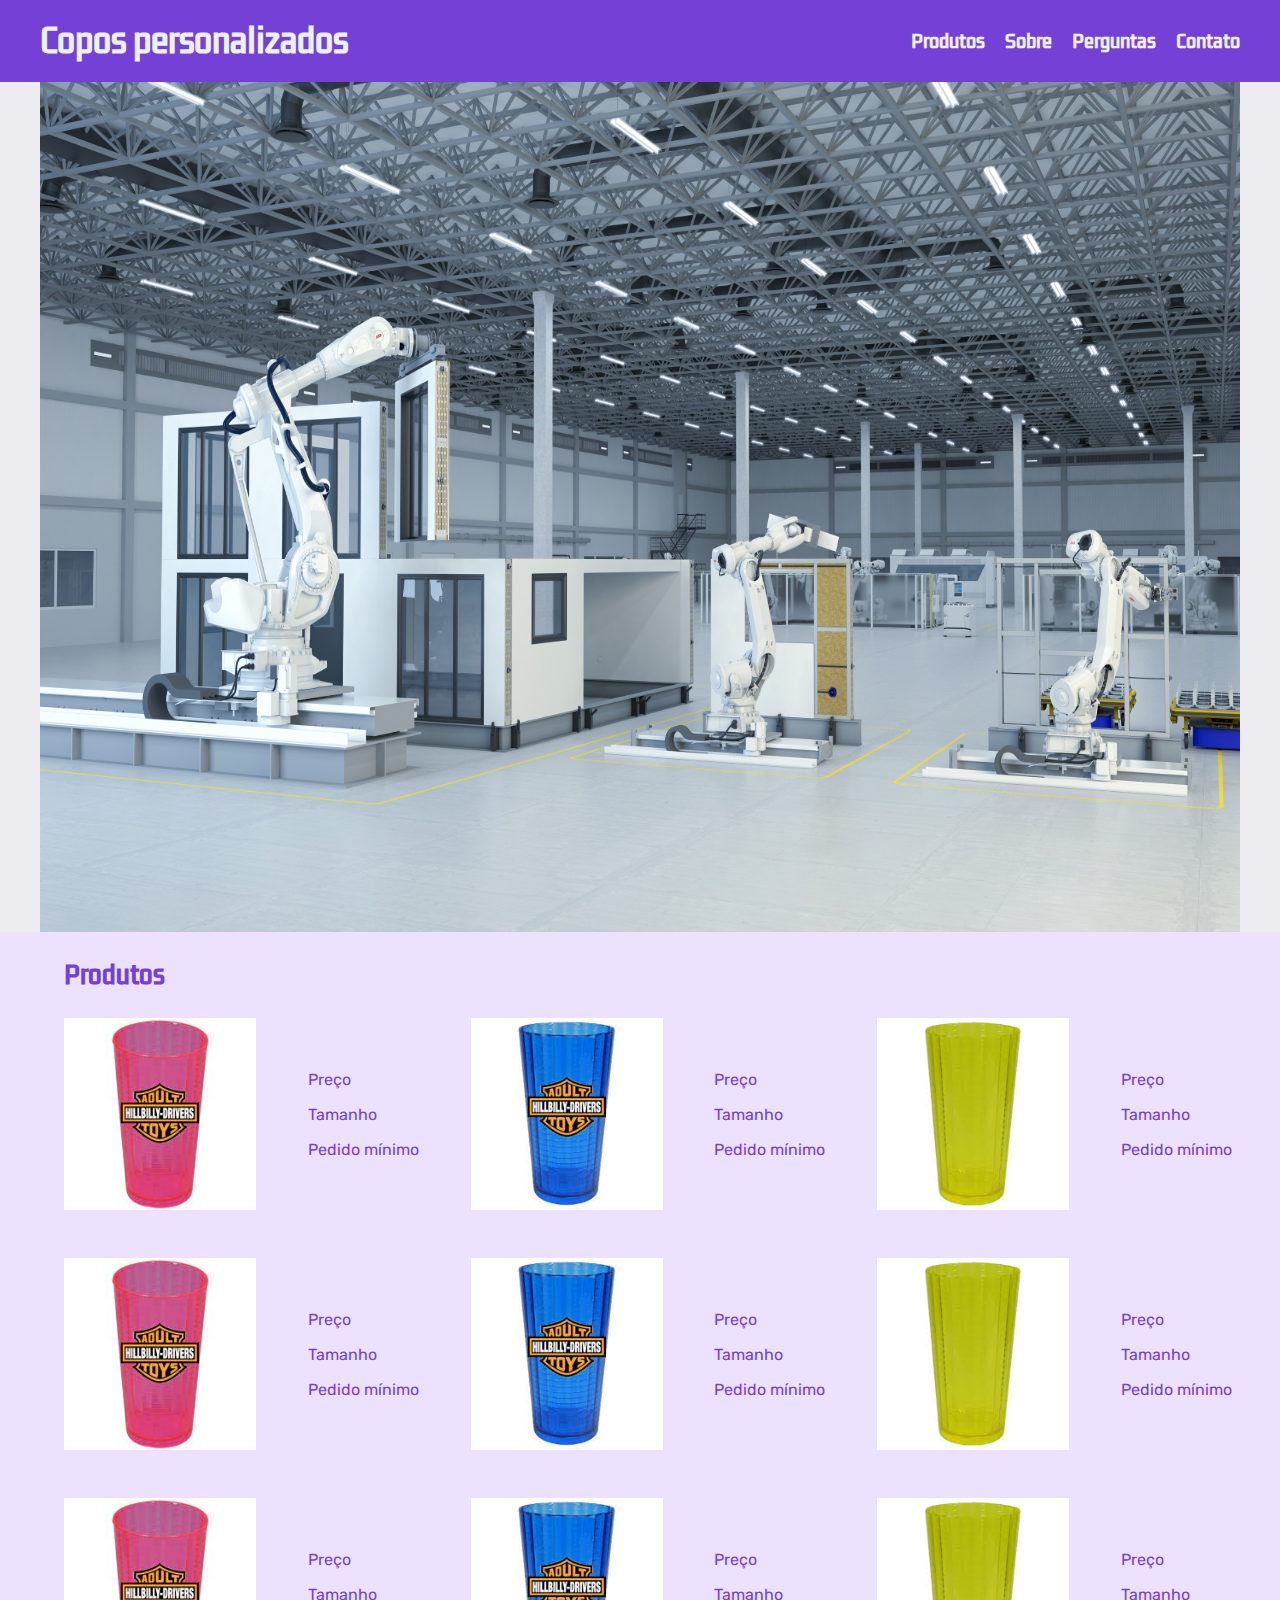
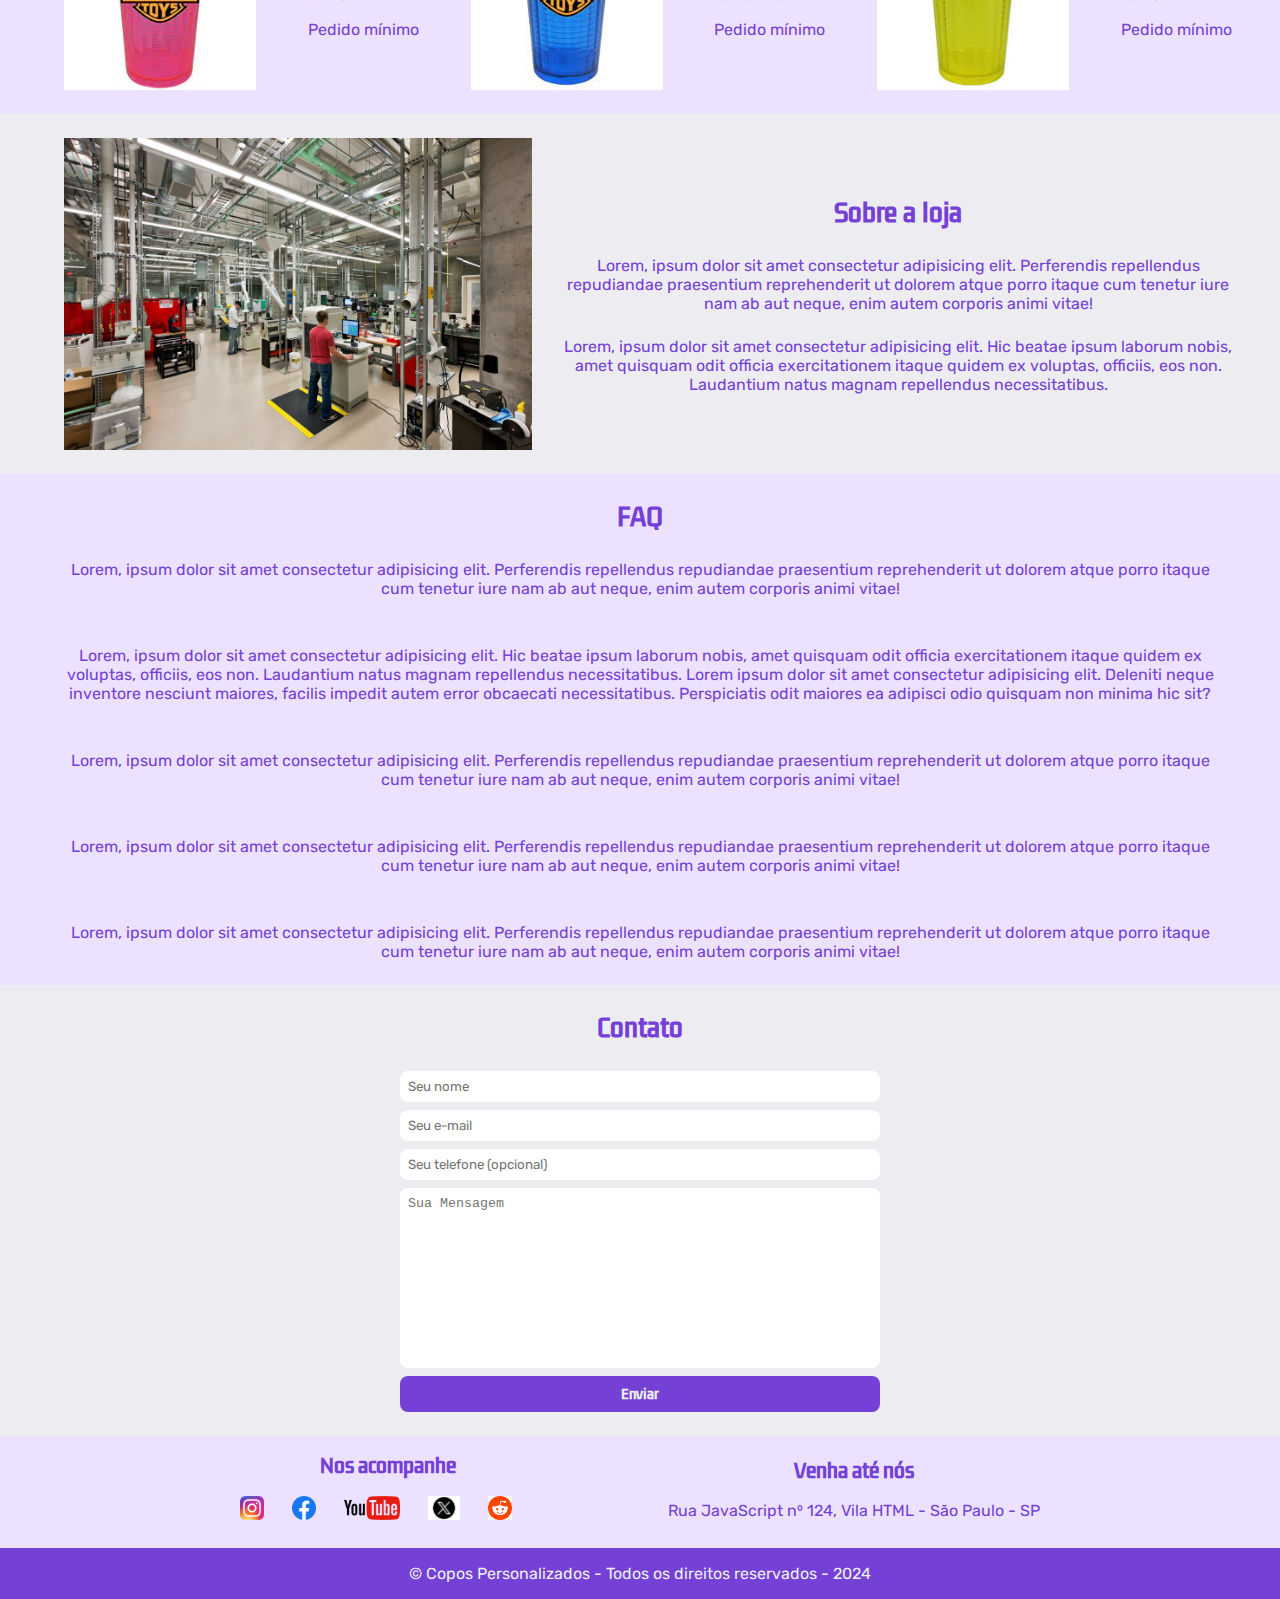
<file: index.html>
<!DOCTYPE html>
<html lang="pt-br">
<head>
    <meta charset="UTF-8">
    <meta name="viewport" content="width=device-width, initial-scale=1.0">
    <title>Document</title>
    <link rel="stylesheet" href="main.css">

    <link rel="preconnect" href="https://fonts.googleapis.com">
    <link rel="preconnect" href="https://fonts.gstatic.com" crossorigin>
    <link href="https://fonts.googleapis.com/css2?family=Kdam+Thmor+Pro&family=Rubik:ital,wght@0,300..900;1,300..900&display=swap" rel="stylesheet">

</head>
<body>
    <header>
        <div class="container">
            <h1>Copos personalizados</h1>
        <nav>
            <ul>
                <li>
                    <a href="#product">Produtos</a>
                </li>
                <li>
                    <a href="#about">Sobre</a>
                </li>
                <li>
                    <a href="#FAQ">Perguntas</a>
                </li>
                <li>
                    <a href="#contact">Contato</a>
                </li>
            </ul>
        </nav>
        </div>
    </header>
    <section id="homepage">
        <div class="container">
            <img src="/images_projeto/homepage.jpg" alt="imagem da loja">
        </div>
    </section>
    <section id="product">
        <div class="container">
            <h2>Produtos</h2>
        </div>
        <div class="container">
            <img class="store-front" src="/images_projeto/copo1.jpeg" alt="imagem da loja">
            <div>
                <p>
                    Preço
                </p>
                <p>
                    Tamanho 
                </p>
                <p>
                    Pedido mínimo
                </p>
            </div>
            <img class="store-front" src="/images_projeto/copo2.jpeg" alt="imagem da loja">
            <div>
                <p>
                    Preço
                </p>
                <p>
                    Tamanho 
                </p>
                <p>
                    Pedido mínimo
                </p>
            </div>
            <img class="store-front" src="/images_projeto/copo3.jpeg" alt="imagem da loja">
            <div>
                <p>
                    Preço
                </p>
                <p>
                    Tamanho 
                </p>
                <p>
                    Pedido mínimo
                </p>
            </div>
        </div>
        <div  class="container">
            <img class="store-front" src="/images_projeto/copo1.jpeg" alt="imagem da loja">
            <div>
                <p>
                    Preço
                </p>
                <p>
                    Tamanho 
                </p>
                <p>
                    Pedido mínimo
                </p>
            </div>
            <img class="store-front" src="/images_projeto/copo2.jpeg" alt="imagem da loja">
            <div>
                <p>
                    Preço
                </p>
                <p>
                    Tamanho 
                </p>
                <p>
                    Pedido mínimo
                </p>
            </div>
            <img class="store-front" src="/images_projeto/copo3.jpeg" alt="imagem da loja">
            <div>
                <p>
                    Preço
                </p>
                <p>
                    Tamanho 
                </p>
                <p>
                    Pedido mínimo
                </p>
            </div>
        </div>
        <div  class="container">
            <img class="store-front" src="/images_projeto/copo1.jpeg" alt="imagem da loja">
            <div>
                <p>
                    Preço
                </p>
                <p>
                    Tamanho 
                </p>
                <p>
                    Pedido mínimo
                </p>
            </div>
            <img class="store-front" src="/images_projeto/copo2.jpeg" alt="imagem da loja">
            <div>
                <p>
                    Preço
                </p>
                <p>
                    Tamanho 
                </p>
                <p>
                    Pedido mínimo
                </p>
            </div>
            <img class="store-front" src="/images_projeto/copo3.jpeg" alt="imagem da loja">
            <div>
                <p>
                    Preço
                </p>
                <p>
                    Tamanho 
                </p>
                <p>
                    Pedido mínimo
                </p>
            </div>
        </div>
    </section>
    <section id="about">
        <div class="container">
            <img src="/images_projeto/about.jpg" alt="imagem da loja">
            <div>
                <h2>Sobre a loja</h2>
                <p>
                    Lorem, ipsum dolor sit amet consectetur adipisicing elit. Perferendis repellendus repudiandae praesentium reprehenderit ut dolorem atque porro itaque cum tenetur iure nam ab aut neque, enim autem corporis animi vitae!
                </p>
                <p>
                    Lorem, ipsum dolor sit amet consectetur adipisicing elit. Hic beatae ipsum laborum nobis, amet quisquam odit officia exercitationem itaque quidem ex voluptas, officiis, eos non. Laudantium natus magnam repellendus necessitatibus.
                </p>
            </div>
        </div>
    </section>
    <section id="FAQ">
        <div class="container">
            <div>
                <h2>FAQ</h2>
                <p>
                    Lorem, ipsum dolor sit amet consectetur adipisicing elit. Perferendis repellendus repudiandae praesentium reprehenderit ut dolorem atque porro itaque cum tenetur iure nam ab aut neque, enim autem corporis animi vitae!
                </p>
                <p>
                    Lorem, ipsum dolor sit amet consectetur adipisicing elit. Hic beatae ipsum laborum nobis, amet quisquam odit officia exercitationem itaque quidem ex voluptas, officiis, eos non. Laudantium natus magnam repellendus necessitatibus.
                    Lorem ipsum dolor sit amet consectetur adipisicing elit. Deleniti neque inventore nesciunt maiores, facilis impedit autem error obcaecati necessitatibus. Perspiciatis odit maiores ea adipisci odio quisquam non minima hic sit?
                </p>
                <p>
                    Lorem, ipsum dolor sit amet consectetur adipisicing elit. Perferendis repellendus repudiandae praesentium reprehenderit ut dolorem atque porro itaque cum tenetur iure nam ab aut neque, enim autem corporis animi vitae!
                </p>
                <p>
                    Lorem, ipsum dolor sit amet consectetur adipisicing elit. Perferendis repellendus repudiandae praesentium reprehenderit ut dolorem atque porro itaque cum tenetur iure nam ab aut neque, enim autem corporis animi vitae!
                </p>
                <p>
                    Lorem, ipsum dolor sit amet consectetur adipisicing elit. Perferendis repellendus repudiandae praesentium reprehenderit ut dolorem atque porro itaque cum tenetur iure nam ab aut neque, enim autem corporis animi vitae!
                </p>
            </div>
        </div>
    </section>
    <section id="contact">
        <div>
            <h2>Contato</h2>
            <div>
                <form action="">
                    <input type="text" placeholder="Seu nome" required />
                    <input type="email" placeholder="Seu e-mail" required />
                    <input type="tel" placeholder="Seu telefone (opcional)" />
                    <textarea placeholder="Sua Mensagem" required ></textarea>
                    <button type="submit">Enviar</button>
                </form>
            </div>
        </div>
    </section>
    <section id="prefooter">
        <div class="container">
            <div>
                <h3>Nos acompanhe</h3>
                <ul class="social-links">
                    <li>
                        <a href="#" title="Siga-nos no Instagram">
                            <img src="/images_projeto/instagram.png" alt="logo do instagram">
                        </a>
                    </li>
                    <li>
                        <a href="#" title="Siga-nos no Facebook">
                            <img src="/images_projeto/facebook.png" alt="logo do facebook">
                        </a>
                    </li>
                    <li>
                        <a href="#" title="Visite nosso canal no Youtube">
                            <img src="/images_projeto/youtube.png" alt="logo do youtube">
                        </a>
                    </li>
                    <li>
                        <a href="#" title="Comente em nossos posts">
                            <img src="/images_projeto/x.png" alt="logo do x">
                        </a>
                    </li>
                    <li>
                        <a href="#" title="Veja alguns tópicos">
                            <img src="/images_projeto/reddit.png" alt="logo do reddit">
                        </a>
                    </li>
                </ul>
            </div>
            <div>
                <h3>Venha até nós</h3>
                <p>
                    Rua JavaScript n⁰ 124, Vila HTML - São Paulo - SP
                </p>
            </div>
        </div>
    </section>
    <footer>
        <div class="container">
            <p>
                &copy; Copos Personalizados - Todos os direitos reservados - 2024
            </p>
        </div>
    </footer>
</body>
</html>
</file>
<file: main.css>
* {
    margin: 0;
    padding: 0;
    box-sizing: border-box;
}

header, section h2, section h3, form button {
    font-family: 'Kdam Thmor Pro', sans-serif;
    font-weight: 900;
}

body {
    font-family: 'Rubik', sans-serif;
    background-color: #edecf1;
}

input {
    font-family: 'Rubik', sans-serif;
}

section {
    color: #7440d6;
}

header {
    padding: 16px;
    background-color: #7440d6;
    color: #ecf0f1;
}

header li {
    display: inline;
    margin-left: 16px;
    font-size: 18px;
}

header a {
    color: #ecf0f1;
    text-decoration: none;
}

.container {
    max-width: 1200px;
    width: 100%;
    margin: 0 auto;
}

#homepage img {
    max-width: 1200px;
    height: 850px;   
}

header .container, section .container {
    display: flex;
    align-items: center;
    justify-content: space-between;
}

#product {
    background-color: #ece2ff;
}

#product img {
    padding: 24px;
    width: 240px;
}

#product h2 {
    margin-top: 24px;
    margin-bottom: 0px;
    margin-right: 24px;
    margin-left: 24px;
    text-align: center;
}

#product p {
    display: flex;
    align-items: center;
    justify-content: space-between;
    padding: 8px;
}

#about img {
    padding: 24px;
    height: 360px;
    display: flex;
    align-items: center;
    justify-content: space-between;
}

#about h2 {
    text-align: center;
    margin-top: 24px;
    margin-bottom: 24px;
    margin-right: 24px;
    margin-left: 24px;
}

#about p {
    margin-bottom: 24px;
    text-align: center;
}

#about .container {
    display: flex;
    align-items: center;
    justify-content: space-between;
}

#FAQ {
    display: flex;
    text-align: center;
    background-color: #ece2ff;
}

#FAQ h2 {
    text-align: center;
    margin-top: 24px;
}

#FAQ p {
    padding: 24px;
    text-align: center;
}

body #contact {
    display: flex;
    justify-content: center;
}

#contact h2 {
    text-align: center;
    padding: 24px;
}

form input, form textarea, form button {
    display: block;
    width: 480px;
    margin-bottom: 8px;
    padding: 8px;
    border: none;
    border-radius: 8px;
}

form textarea {
    resize: none;
    height: 180px;
}

form button {
    background-color: #7440d6;
    color: #ecf0f1;
    border: none;
    cursor: pointer;
    margin-bottom: 24px;
}

form button:hover {
    background-color: #8f5cec;
}

input:focus, textarea:focus {
    outline-color: #7440d6; 
}

#prefooter .container {
    width: auto;
    display: flex;
    align-items: center;
    justify-content: space-between;
}

#prefooter {
    background-color: #ece2ff;
}

#prefooter .container {
    max-width: 800px;
}

#prefooter p {
    margin-bottom: 24px;
}

section h3 {
    padding: 16px;
    text-align: center;
}

.social-links img {
    height: 24px;
    margin-bottom: 24px;
}

.social-links li {
    display: inline;
    margin-right: 24px;
}

.social-links li a {
    text-decoration: none;
}

footer {
    padding: 16px;
    text-align: center;
    background-color: #7440d6;
    color: #ecf0f1;
}
</file>
